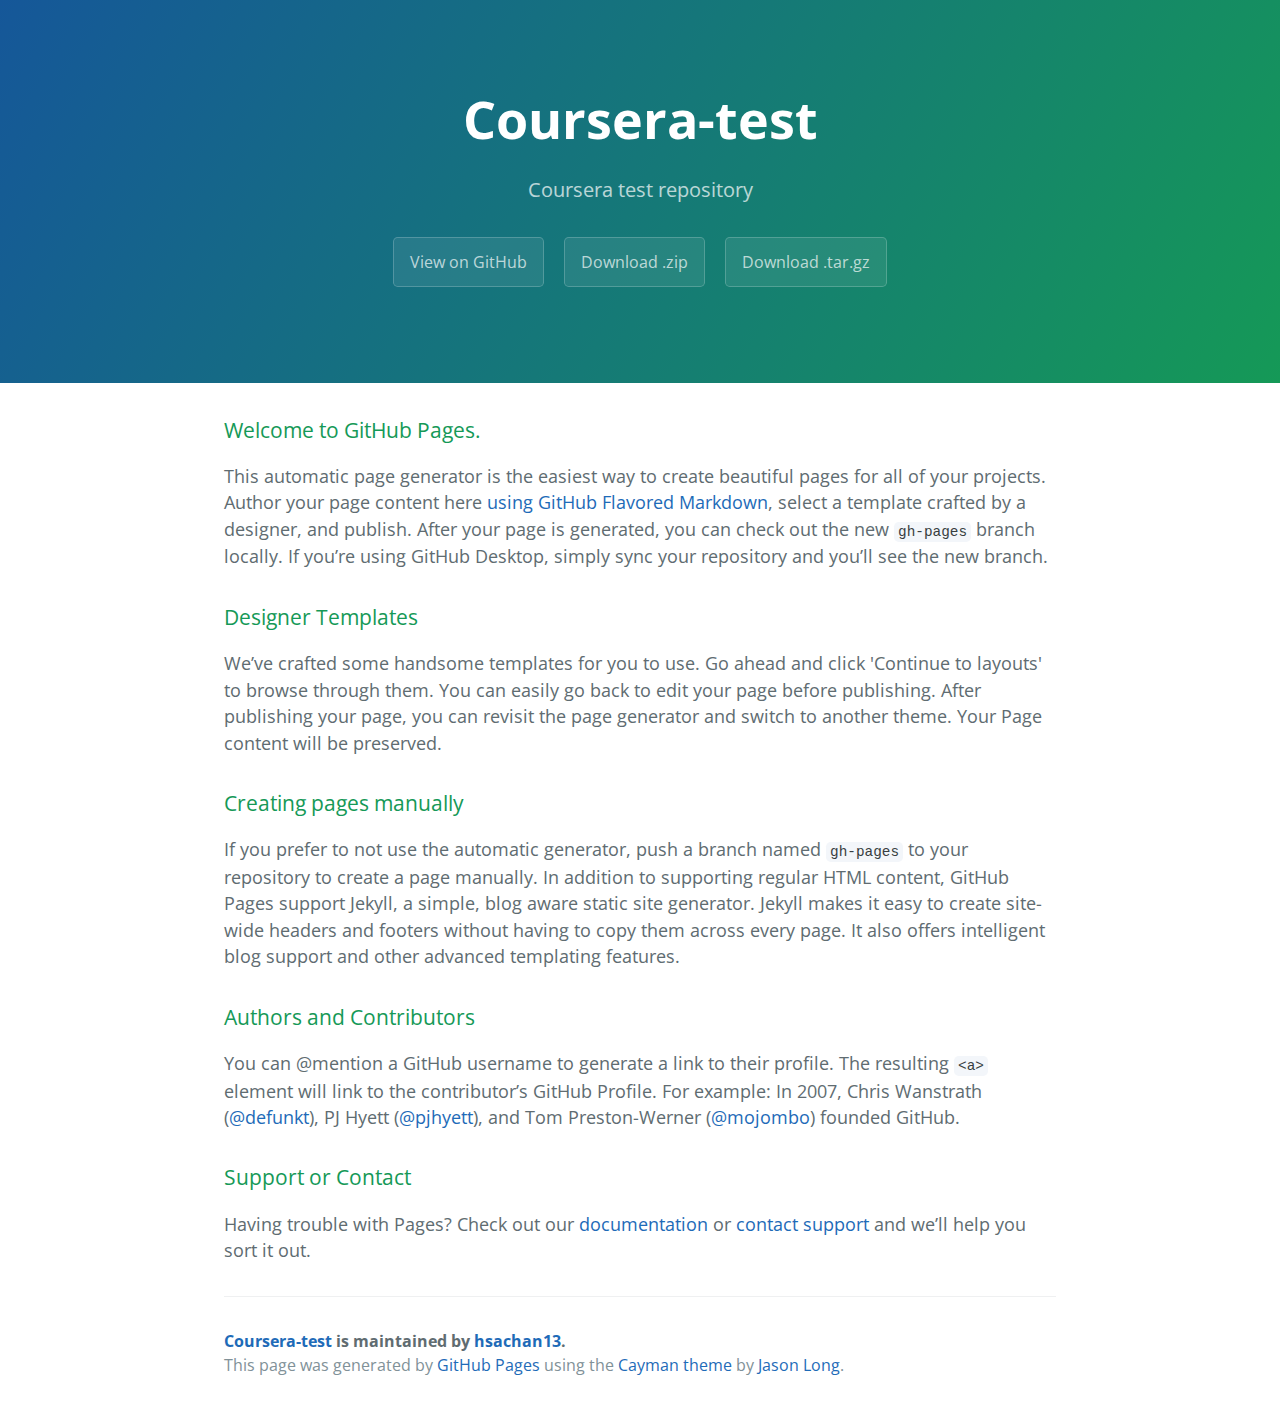
<file: index.html>
<!DOCTYPE html>
<html lang="en-us">
  <head>
    <meta charset="UTF-8">
    <title>Coursera-test by hsachan13</title>
    <meta name="viewport" content="width=device-width, initial-scale=1">
    <link rel="stylesheet" type="text/css" href="stylesheets/normalize.css" media="screen">
    <link href='https://fonts.googleapis.com/css?family=Open+Sans:400,700' rel='stylesheet' type='text/css'>
    <link rel="stylesheet" type="text/css" href="stylesheets/stylesheet.css" media="screen">
    <link rel="stylesheet" type="text/css" href="stylesheets/github-light.css" media="screen">
  </head>
  <body>
    <section class="page-header">
      <h1 class="project-name">Coursera-test</h1>
      <h2 class="project-tagline">Coursera test repository</h2>
      <a href="https://github.com/hsachan13/coursera-test" class="btn">View on GitHub</a>
      <a href="https://github.com/hsachan13/coursera-test/zipball/master" class="btn">Download .zip</a>
      <a href="https://github.com/hsachan13/coursera-test/tarball/master" class="btn">Download .tar.gz</a>
    </section>

    <section class="main-content">
      <h3>
<a id="welcome-to-github-pages" class="anchor" href="#welcome-to-github-pages" aria-hidden="true"><span aria-hidden="true" class="octicon octicon-link"></span></a>Welcome to GitHub Pages.</h3>
<p>This automatic page generator is the easiest way to create beautiful pages for all of your projects. Author your page content here <a href="https://guides.github.com/features/mastering-markdown/">using GitHub Flavored Markdown</a>, select a template crafted by a designer, and publish. After your page is generated, you can check out the new <code>gh-pages</code> branch locally. If you’re using GitHub Desktop, simply sync your repository and you’ll see the new branch.</p>
<h3>
<a id="designer-templates" class="anchor" href="#designer-templates" aria-hidden="true"><span aria-hidden="true" class="octicon octicon-link"></span></a>Designer Templates</h3>
<p>We’ve crafted some handsome templates for you to use. Go ahead and click 'Continue to layouts' to browse through them. You can easily go back to edit your page before publishing. After publishing your page, you can revisit the page generator and switch to another theme. Your Page content will be preserved.</p>
<h3>
<a id="creating-pages-manually" class="anchor" href="#creating-pages-manually" aria-hidden="true"><span aria-hidden="true" class="octicon octicon-link"></span></a>Creating pages manually</h3>
<p>If you prefer to not use the automatic generator, push a branch named <code>gh-pages</code> to your repository to create a page manually. In addition to supporting regular HTML content, GitHub Pages support Jekyll, a simple, blog aware static site generator. Jekyll makes it easy to create site-wide headers and footers without having to copy them across every page. It also offers intelligent blog support and other advanced templating features.</p>
<h3>
<a id="authors-and-contributors" class="anchor" href="#authors-and-contributors" aria-hidden="true"><span aria-hidden="true" class="octicon octicon-link"></span></a>Authors and Contributors</h3>
<p>You can @mention a GitHub username to generate a link to their profile. The resulting <code>&lt;a&gt;</code> element will link to the contributor’s GitHub Profile. For example: In 2007, Chris Wanstrath (<a class="user-mention" data-hovercard-type="user" data-hovercard-url="/users/defunkt/hovercard" data-octo-click="hovercard-link-click" data-octo-dimensions="link_type:self" href="https://github.com/defunkt">@defunkt</a>), PJ Hyett (<a class="user-mention" data-hovercard-type="user" data-hovercard-url="/users/pjhyett/hovercard" data-octo-click="hovercard-link-click" data-octo-dimensions="link_type:self" href="https://github.com/pjhyett">@pjhyett</a>), and Tom Preston-Werner (<a class="user-mention" data-hovercard-type="user" data-hovercard-url="/users/mojombo/hovercard" data-octo-click="hovercard-link-click" data-octo-dimensions="link_type:self" href="https://github.com/mojombo">@mojombo</a>) founded GitHub.</p>
<h3>
<a id="support-or-contact" class="anchor" href="#support-or-contact" aria-hidden="true"><span aria-hidden="true" class="octicon octicon-link"></span></a>Support or Contact</h3>
<p>Having trouble with Pages? Check out our <a href="https://help.github.com/pages">documentation</a> or <a href="https://github.com/contact">contact support</a> and we’ll help you sort it out.</p>

      <footer class="site-footer">
        <span class="site-footer-owner"><a href="https://github.com/hsachan13/coursera-test">Coursera-test</a> is maintained by <a href="https://github.com/hsachan13">hsachan13</a>.</span>

        <span class="site-footer-credits">This page was generated by <a href="https://pages.github.com">GitHub Pages</a> using the <a href="https://github.com/jasonlong/cayman-theme">Cayman theme</a> by <a href="https://twitter.com/jasonlong">Jason Long</a>.</span>
      </footer>

    </section>

  
  </body>
</html>
</file>
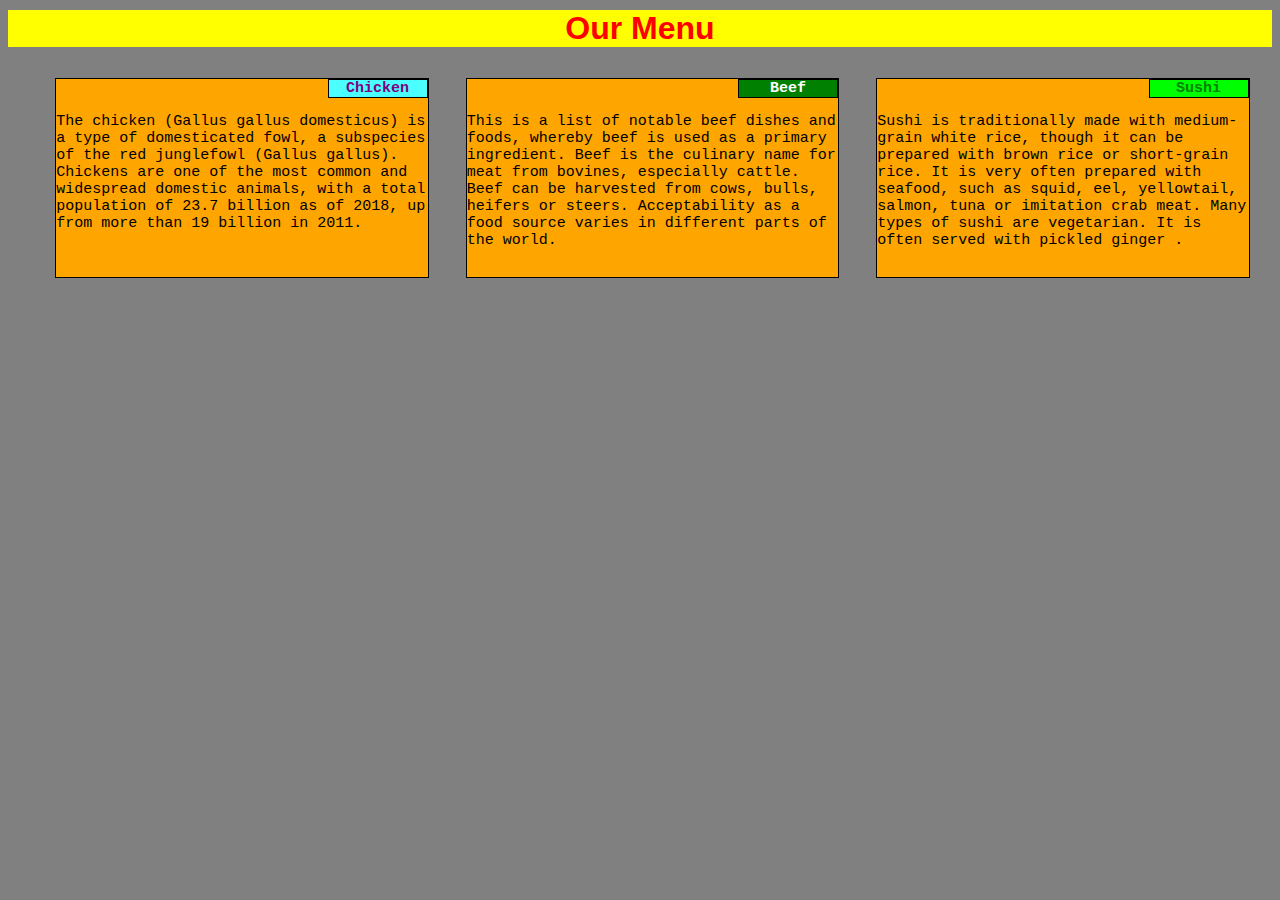
<file: module2-solution/index.html>
<!DOCTYPE html>
<html>
<head>
<title>Assignment Solution For Module 2..</title>
    <meta charset="utf-8" />
     <meta http-equiv="X-UA-Compatible" content="ie=edge">
 <meta name="viewport" content="width=device-width, initial-scale=1">
 <link rel="stylesheet"  href="css/style.css">

</head>
<body>

<h1>Our Menu</h1>
<div class="row">
  


<div class="col-lg-4 col-md-6 col-sm-12">
<p id="p1"><section id="s1">Chicken</section>
<br>
<br>The chicken (Gallus gallus domesticus) is a type of domesticated fowl, a subspecies of the red junglefowl (Gallus gallus). Chickens are one of the most common and widespread domestic animals, with a total population of 23.7 billion as of 2018, up from more than 19 billion in 2011. </p></div>

<div class="col-lg-4 col-md-6 col-sm-12">
  <p id="p2"><section id="s2">Beef</section>
    <br>
    <br>
This is a list of notable beef dishes and foods, whereby beef is used as a primary ingredient. Beef is the culinary name for meat from bovines, especially cattle. Beef can be harvested from cows, bulls, heifers or steers. Acceptability as a food source varies in different parts of the world. </p></div>

<div class="col-lg-4 col-md-6 col-sm-12 e">
  <p id="p3">
<section id="s3">Sushi</section>
<br>
<br>
Sushi is traditionally made with medium-grain white rice, though it can be prepared with brown rice or short-grain rice. It is very often prepared with seafood, such as squid, eel, yellowtail, salmon, tuna or imitation crab meat. Many types of sushi are vegetarian. It is often served with pickled ginger . </p></div>
</div>

</body>
</html>
</file>
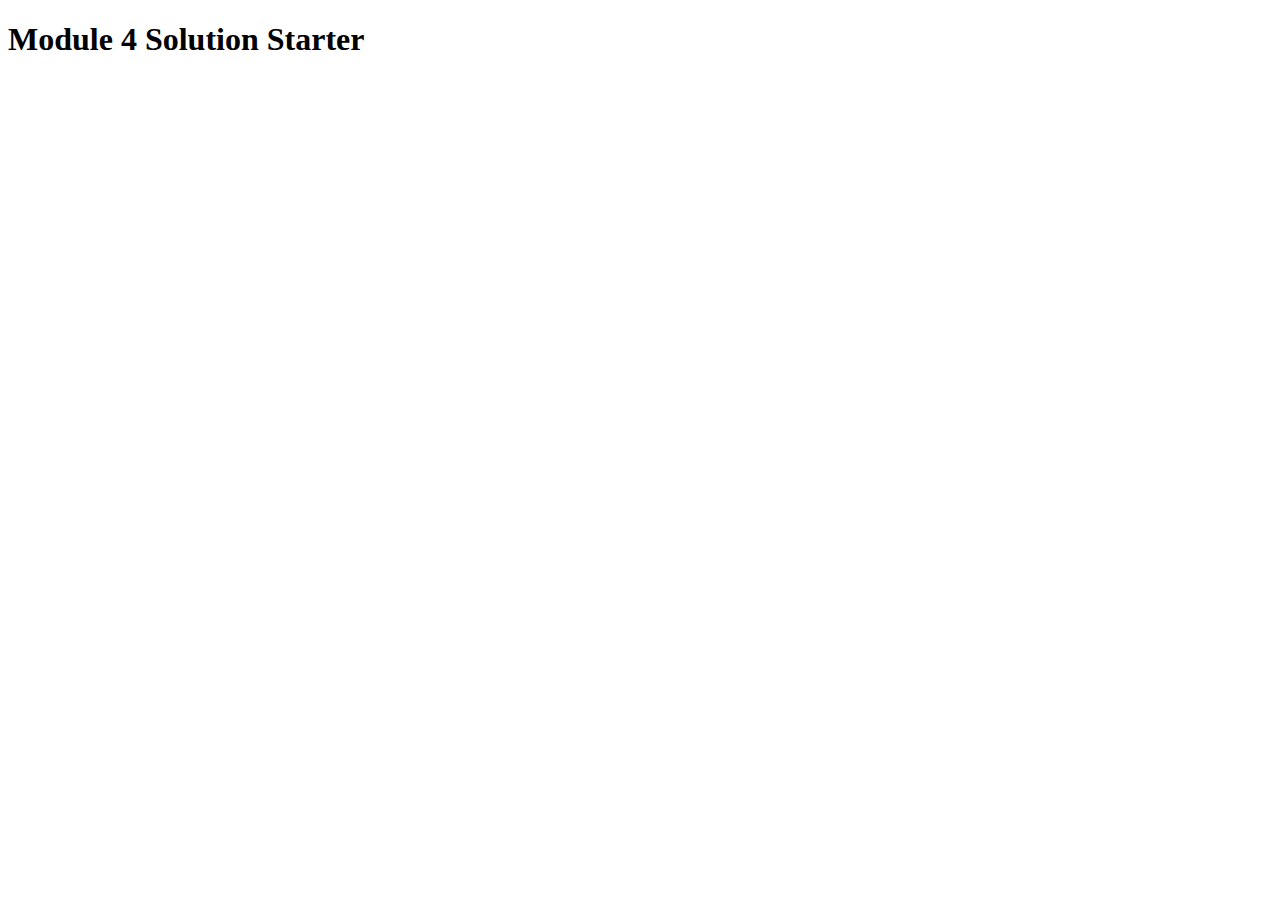
<file: module4-solution/index.html>
<!DOCTYPE html>
<html>
<head>
  <meta charset="utf-8">
  <title>Module 4 Solution Starter</title>
  <script>
    var names = []; // DO NOT REMOVE
  </script>
  <script src="js/SpeakHello.js"></script>
  <script src="js/SpeakGoodBye.js"></script>
  <script src="js/script.js"></script>
</head>
<body>
	
  <h1>Module 4 Solution Starter </h1>
</body>
</html>
</file>
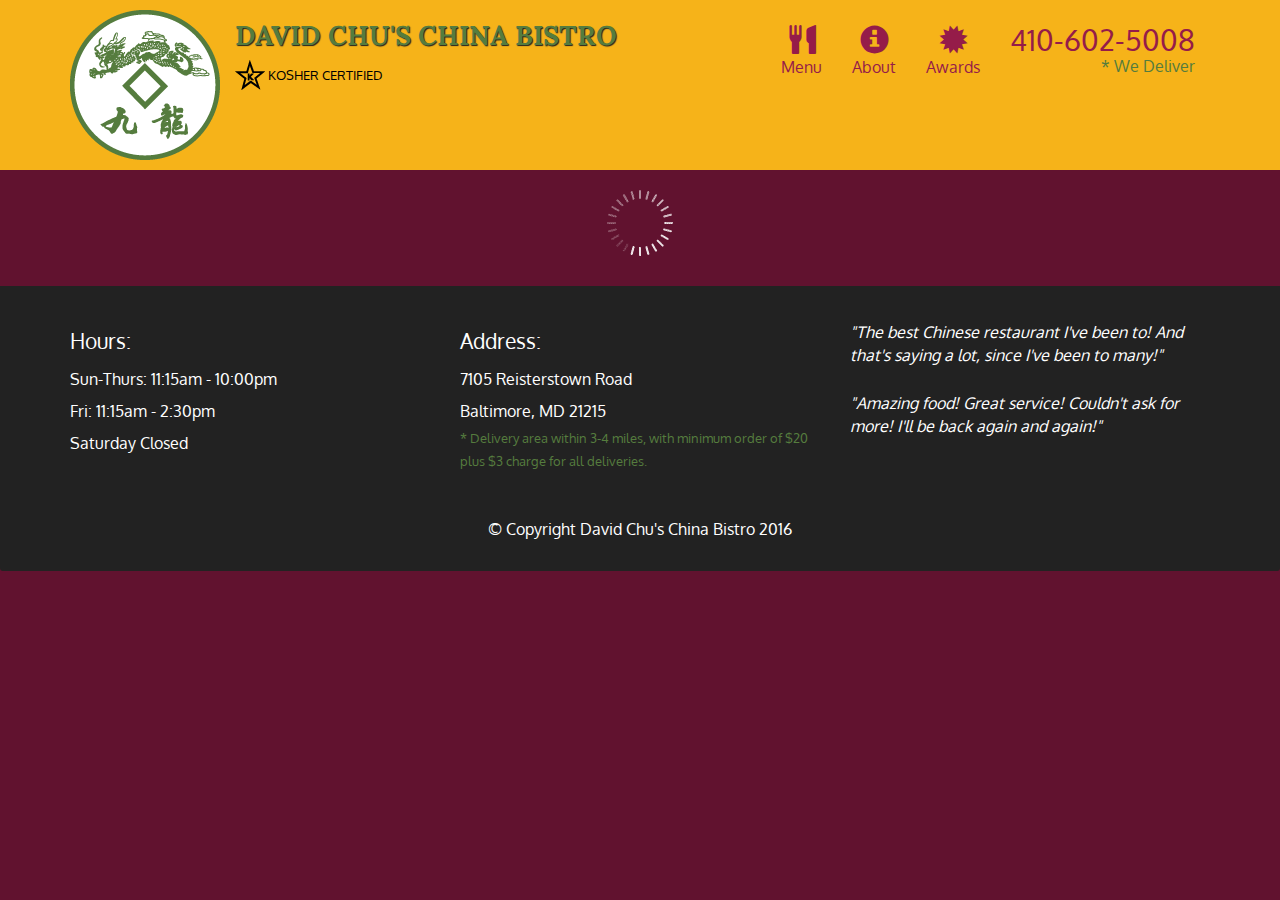
<file: module5-solution/index.html>
<!doctype html>
<html lang="en">
  <head>
    <meta charset="utf-8">
    <meta http-equiv="X-UA-Compatible" content="IE=edge">
    <meta name="viewport" content="width=device-width, initial-scale=1">
    <title>David Chu's China Bistro</title>
    <link rel="stylesheet" href="css/bootstrap.min.css">
    <link rel="stylesheet" href="css/styles.css">
    <link href='https://fonts.googleapis.com/css?family=Oxygen:400,300,700' rel='stylesheet' type='text/css'>
    <link href='https://fonts.googleapis.com/css?family=Lora' rel='stylesheet' type='text/css'>
  </head>
<body>
  <header>
    <nav id="header-nav" class="navbar navbar-default">
      <div class="container">
        <div class="navbar-header">
          <a href="index.html" class="pull-left visible-md visible-lg">
            <div id="logo-img" alt="Logo image"></div>
          </a>

          <div class="navbar-brand">
            <a href="index.html"><h1>David Chu's China Bistro</h1></a>
            <p>
              <img src="images/star-k-logo.png" alt="Kosher certification">
              <span>Kosher Certified</span>
            </p>
          </div>

          <button id="navbarToggle" type="button" class="navbar-toggle collapsed" data-toggle="collapse" data-target="#collapsable-nav" aria-expanded="false">
            <span class="sr-only">Toggle navigation</span>
            <span class="icon-bar"></span>
            <span class="icon-bar"></span>
            <span class="icon-bar"></span>
          </button>
        </div>
        
        <div id="collapsable-nav" class="collapse navbar-collapse">
           <ul id="nav-list" class="nav navbar-nav navbar-right">
            <li id="navHomeButton" class="visible-xs active">
              <a href="index.html">
                <span class="glyphicon glyphicon-home"></span> Home</a>
            </li>
            <li id="navMenuButton">
              <a href="#" onclick="$dc.loadMenuCategories();">
                <span class="glyphicon glyphicon-cutlery"></span><br class="hidden-xs"> Menu</a>
            </li>
            <li>
              <a href="#">
                <span class="glyphicon glyphicon-info-sign"></span><br class="hidden-xs"> About</a>
            </li>
            <li>
              <a href="#">
                <span class="glyphicon glyphicon-certificate"></span><br class="hidden-xs"> Awards</a>
            </li>
            <li id="phone" class="hidden-xs">
              <a href="tel:410-602-5008">
                <span>410-602-5008</span></a><div>* We Deliver</div>
            </li>
          </ul><!-- #nav-list -->
        </div><!-- .collapse .navbar-collapse -->
      </div><!-- .container -->
    </nav><!-- #header-nav -->
  </header>

  <div id="call-btn" class="visible-xs">
    <a class="btn" href="tel:410-602-5008">
    <span class="glyphicon glyphicon-earphone"></span>
    410-602-5008
    </a>
  </div>
  <div id="xs-deliver" class="text-center visible-xs">* We Deliver</div>

  <div id="main-content" class="container"></div>

  <footer class="panel-footer">
    <div class="container">
      <div class="row">
        <section id="hours" class="col-sm-4">
          <span>Hours:</span><br>
          Sun-Thurs: 11:15am - 10:00pm<br>
          Fri: 11:15am - 2:30pm<br>
          Saturday Closed
          <hr class="visible-xs">
        </section>
        <section id="address" class="col-sm-4">
          <span>Address:</span><br>
          7105 Reisterstown Road<br>
          Baltimore, MD 21215
          <p>* Delivery area within 3-4 miles, with minimum order of $20 plus $3 charge for all deliveries.</p>
          <hr class="visible-xs">
        </section>
        <section id="testimonials" class="col-sm-4">
          <p>"The best Chinese restaurant I've been to! And that's saying a lot, since I've been to many!"</p>
          <p>"Amazing food! Great service! Couldn't ask for more! I'll be back again and again!"</p>
        </section>
      </div>
      <div class="text-center">&copy; Copyright David Chu's China Bistro 2016</div>
    </div>
  </footer>

  <!-- jQuery (Bootstrap JS plugins depend on it) -->
  <script src="js/jquery-2.1.4.min.js"></script>
  <script src="js/bootstrap.min.js"></script>
  <script src="js/ajax-utils.js"></script>
  <script src="js/script.js"></script>
</body>
</html>
</file>
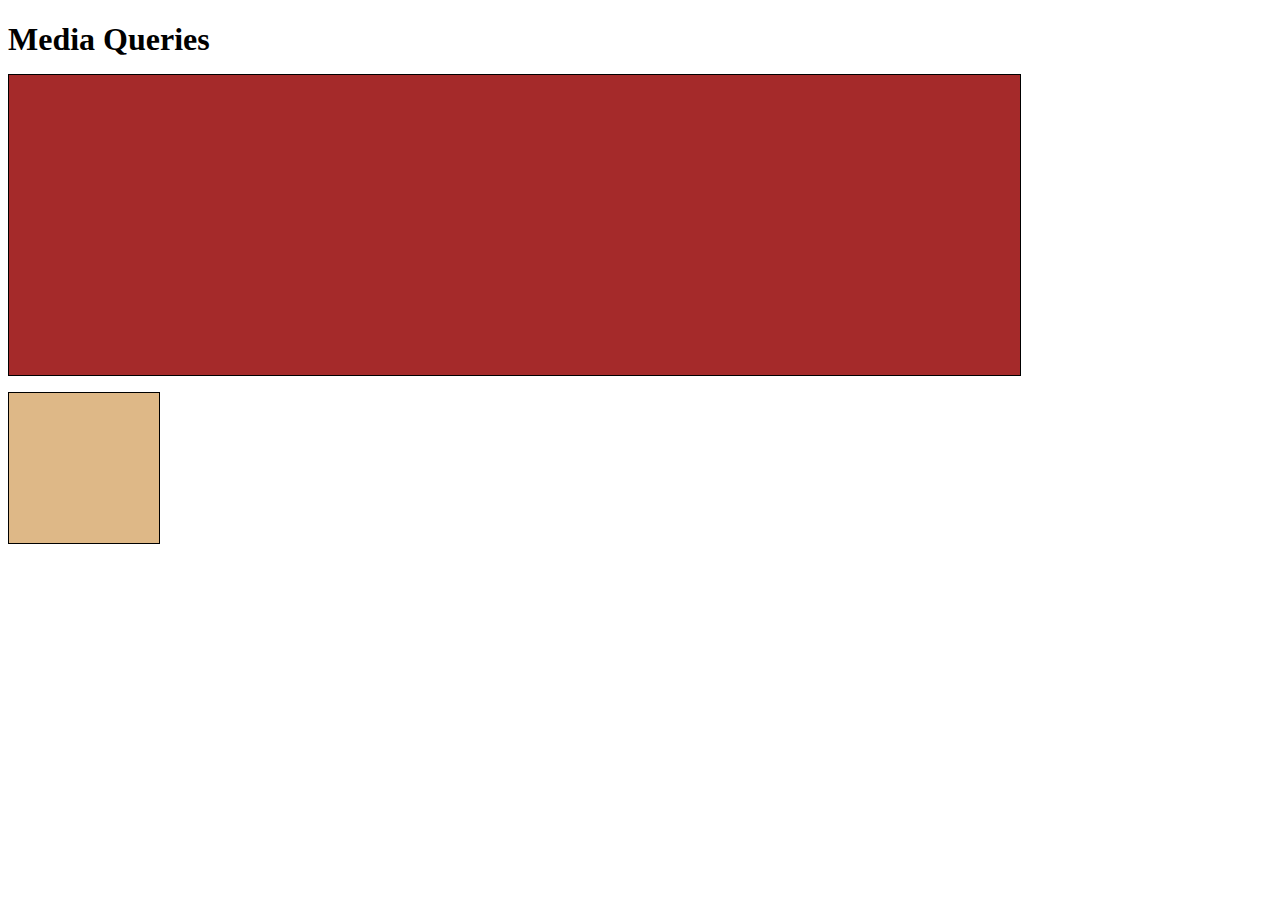
<file: examples/Media queries.html>
<!DOCTYPE html>
<html>
<head>
<meta charset="utf-8">
<title>Media Queries</title>
<style>

/********** Base styles **********/
h1 {
  margin-bottom: 15px;
}

p {
  border: 1px solid black;
  margin-bottom: 15px;
}
#p1 {
  background-color: #A52A2A;
  width: 300px;
  height: 300px;
}
#p2 {
  background-color: #DEB887;
  width: 50px;
  height: 50px;
}

/********** Large devices only **********/
@media (min-width: 1200px){
	#p1{
		width: 80%;
}
#p2{
	width: 150px;
	height: 150px;

}
}



/********** Medium devices only **********/
@media (min-width: 992px) and (max-width: 1199px){
	#p1{
		width: 50%;
	}
	#p2{
		width: 100px;
		height: 100px;
	}
}

</style>
</head>
<body>
<h1>Media Queries</h1>


<p id="p1"></p>
<p id="p2"></p>

</body>
</html>
</file>
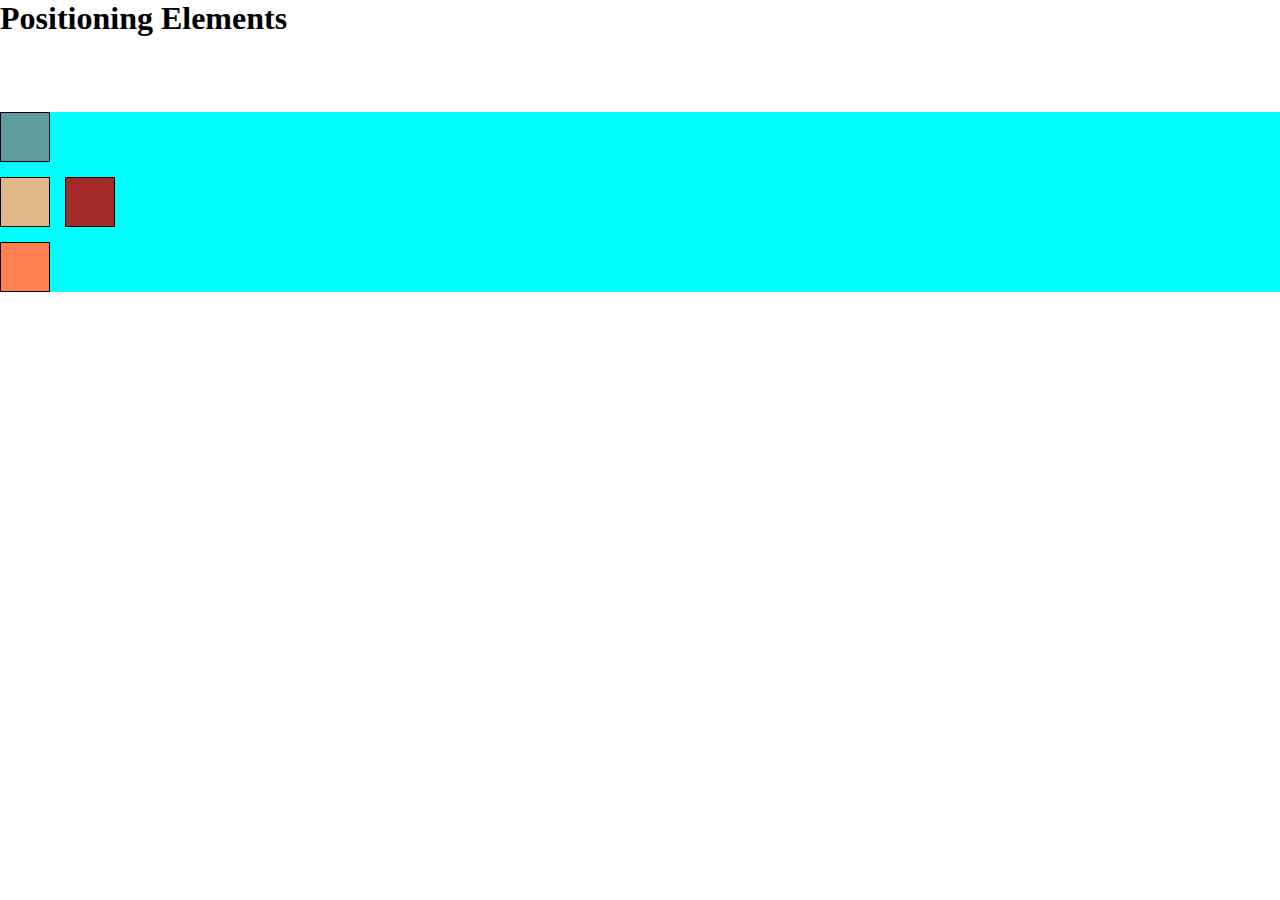
<file: examples/Relative and positioning.html>
<!DOCTYPE html>
<html>
<head>
<meta charset="utf-8">
<title>Positioning Elements</title>
<style>
* {
  box-sizing: border-box;
  margin: 0;
  padding: 0;
}
h1 {
  margin-bottom: 15px;
}

div#container {
  background-color: #00FFFF;
  position: relative;
  top: 60px;
}
p {
  width: 50px;
  height: 50px;
  border: 1px solid black;
  margin-bottom: 15px;
}
#p1 {
  background-color: #A52A2A;
  position: relative;
  top: 65px;
  left: 65px;
}
#p2 {
  background-color: #DEB887;
}
#p3 {
  background-color: #5F9EA0;
  position: absolute;
  top: 0px;
  left: 0px;
}
#p4 {
  background-color: #FF7F50;
}

</style>
</head>
<body>
<h1>Positioning Elements</h1>

<div id="container">
  <p id="p1"></p>
  <p id="p2"></p>
  <p id="p3"></p>
  <p id="p4"></p>
</div>

</body>
</html>
</file>
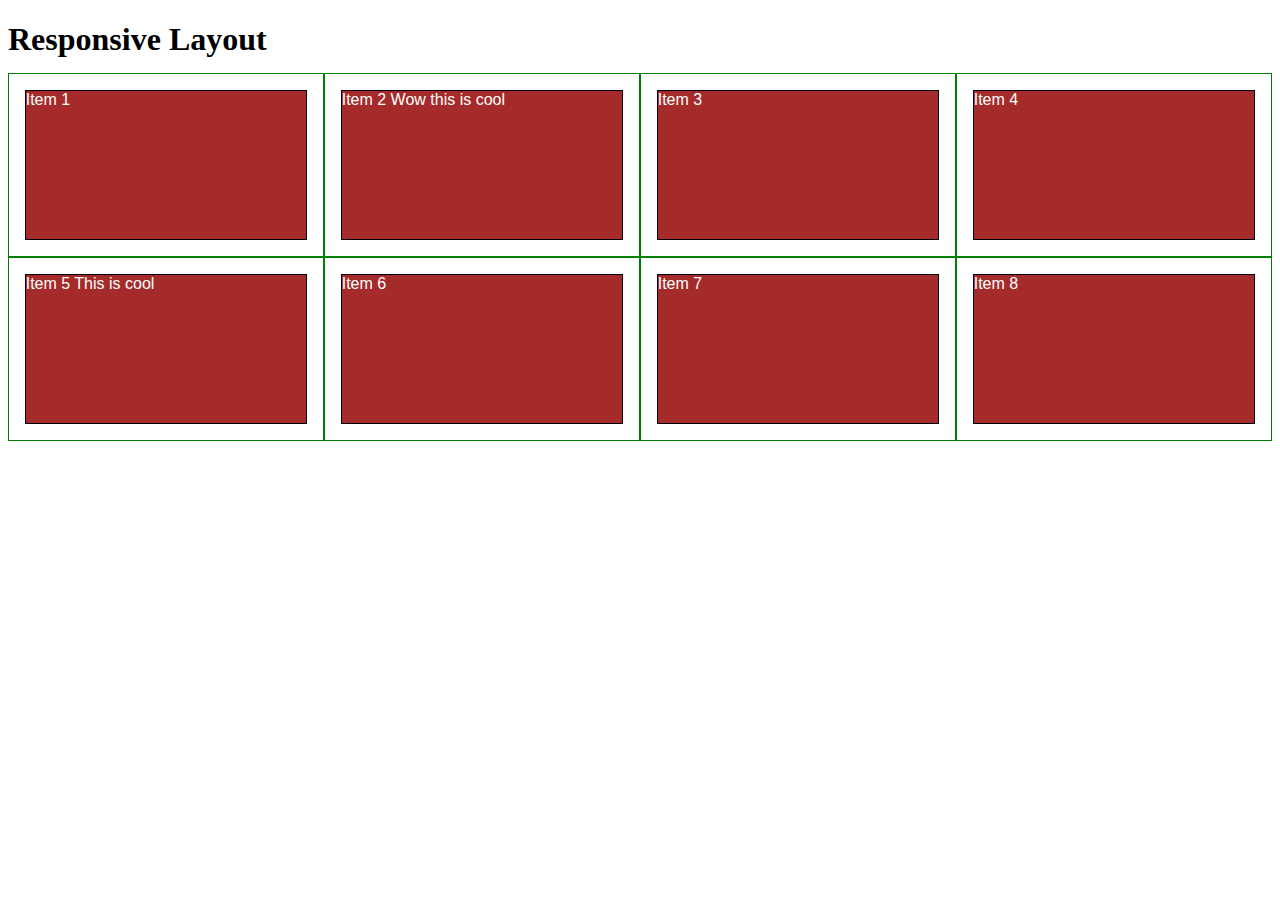
<file: examples/responsive.html>
<!DOCTYPE html>
<html>
<head>
<meta charset="utf-8">
<meta name="viewport" content="width=device-width,initial-scale=1">
<title>Responsive Layout</title>
<style>

/********** Base styles **********/
* {
  box-sizing: border-box;
}
h1 { 
  margin-bottom: 15px;
}

p {
  border: 1px solid black;
  background-color: #A52A2A;
  width: 90%;
  height: 150px;
  margin-right: auto;
  margin-left: auto;
  font-family: Helvetica;
  color: white;
}

/* Simple Responsive Framework. */
.row {
  width: 100%;
}

/********** Large devices only **********/
@media (min-width: 1200px) {
  .col-lg-1, .col-lg-2, .col-lg-3, .col-lg-4, .col-lg-5, .col-lg-6, .col-lg-7, .col-lg-8, .col-lg-9, .col-lg-10, .col-lg-11, .col-lg-12 {
    float: left;
    border: 1px solid green;
  }
  .col-lg-1 {
    width: 8.33%;
  }
  .col-lg-2 {
    width: 16.66%;
  }
  .col-lg-3 {
    width: 25%;
  }
  .col-lg-4 {
    width: 33.33%;
  }
  .col-lg-5 {
    width: 41.66%;
  }
  .col-lg-6 {
    width: 50%;
  }
  .col-lg-7 {
    width: 58.33%;
  }
  .col-lg-8 {
    width: 66.66%;
  }
  .col-lg-9 {
    width: 74.99%;
  }
  .col-lg-10 {
    width: 83.33%;
  }
  .col-lg-11 {
    width: 91.66%;
  }
  .col-lg-12 {
    width: 100%;
  }
}

/********** Medium devices only **********/
@media (min-width: 950px) and (max-width: 1199px) {
  .col-md-1, .col-md-2, .col-md-3, .col-md-4, .col-md-5, .col-md-6, .col-md-7, .col-md-8, .col-md-9, .col-md-10, .col-md-11, .col-md-12 {
    float: left;
    border: 1px solid green;
  }
  .col-md-1 {
    width: 8.33%;
  }
  .col-md-2 {
    width: 16.66%;
  }
  .col-md-3 {
    width: 25%;
  }
  .col-md-4 {
    width: 33.33%;
  }
  .col-md-5 {
    width: 41.66%;
  }
  .col-md-6 {
    width: 50%;
  }
  .col-md-7 {
    width: 58.33%;
  }
  .col-md-8 {
    width: 66.66%;
  }
  .col-md-9 {
    width: 74.99%;
  }
  .col-md-10 {
    width: 83.33%;
  }
  .col-md-11 {
    width: 91.66%;
  }
  .col-md-12 {
    width: 100%;
  }
}

</style>
</head>
<body>
<h1>Responsive Layout</h1>

<div class="row">
  <div class="col-lg-3 col-md-6"><p>Item 1</p></div>
  <div class="col-lg-3 col-md-6"><p>Item 2 Wow this is cool</p></div>
  <div class="col-lg-3 col-md-6"><p>Item 3</p></div>
  <div class="col-lg-3 col-md-6"><p>Item 4</p></div>
  <div class="col-lg-3 col-md-6"><p>Item 5 This is cool</p></div>
  <div class="col-lg-3 col-md-6"><p>Item 6</p></div>
  <div class="col-lg-3 col-md-6"><p>Item 7</p></div>
  <div class="col-lg-3 col-md-6"><p>Item 8</p></div>
</div>

</body>
</html>
</file>
<file: stylesheets/stylesheet.css>
* {
  box-sizing: border-box; }

body {
  padding: 0;
  margin: 0;
  font-family: "Open Sans", "Helvetica Neue", Helvetica, Arial, sans-serif;
  font-size: 16px;
  line-height: 1.5;
  color: #606c71; }

a {
  color: #1e6bb8;
  text-decoration: none; }
  a:hover {
    text-decoration: underline; }

.btn {
  display: inline-block;
  margin-bottom: 1rem;
  color: rgba(255, 255, 255, 0.7);
  background-color: rgba(255, 255, 255, 0.08);
  border-color: rgba(255, 255, 255, 0.2);
  border-style: solid;
  border-width: 1px;
  border-radius: 0.3rem;
  transition: color 0.2s, background-color 0.2s, border-color 0.2s; }
  .btn + .btn {
    margin-left: 1rem; }

.btn:hover {
  color: rgba(255, 255, 255, 0.8);
  text-decoration: none;
  background-color: rgba(255, 255, 255, 0.2);
  border-color: rgba(255, 255, 255, 0.3); }

@media screen and (min-width: 64em) {
  .btn {
    padding: 0.75rem 1rem; } }

@media screen and (min-width: 42em) and (max-width: 64em) {
  .btn {
    padding: 0.6rem 0.9rem;
    font-size: 0.9rem; } }

@media screen and (max-width: 42em) {
  .btn {
    display: block;
    width: 100%;
    padding: 0.75rem;
    font-size: 0.9rem; }
    .btn + .btn {
      margin-top: 1rem;
      margin-left: 0; } }

.page-header {
  color: #fff;
  text-align: center;
  background-color: #159957;
  background-image: linear-gradient(120deg, #155799, #159957); }

@media screen and (min-width: 64em) {
  .page-header {
    padding: 5rem 6rem; } }

@media screen and (min-width: 42em) and (max-width: 64em) {
  .page-header {
    padding: 3rem 4rem; } }

@media screen and (max-width: 42em) {
  .page-header {
    padding: 2rem 1rem; } }

.project-name {
  margin-top: 0;
  margin-bottom: 0.1rem; }

@media screen and (min-width: 64em) {
  .project-name {
    font-size: 3.25rem; } }

@media screen and (min-width: 42em) and (max-width: 64em) {
  .project-name {
    font-size: 2.25rem; } }

@media screen and (max-width: 42em) {
  .project-name {
    font-size: 1.75rem; } }

.project-tagline {
  margin-bottom: 2rem;
  font-weight: normal;
  opacity: 0.7; }

@media screen and (min-width: 64em) {
  .project-tagline {
    font-size: 1.25rem; } }

@media screen and (min-width: 42em) and (max-width: 64em) {
  .project-tagline {
    font-size: 1.15rem; } }

@media screen and (max-width: 42em) {
  .project-tagline {
    font-size: 1rem; } }

.main-content :first-child {
  margin-top: 0; }
.main-content img {
  max-width: 100%; }
.main-content h1, .main-content h2, .main-content h3, .main-content h4, .main-content h5, .main-content h6 {
  margin-top: 2rem;
  margin-bottom: 1rem;
  font-weight: normal;
  color: #159957; }
.main-content p {
  margin-bottom: 1em; }
.main-content code {
  padding: 2px 4px;
  font-family: Consolas, "Liberation Mono", Menlo, Courier, monospace;
  font-size: 0.9rem;
  color: #383e41;
  background-color: #f3f6fa;
  border-radius: 0.3rem; }
.main-content pre {
  padding: 0.8rem;
  margin-top: 0;
  margin-bottom: 1rem;
  font: 1rem Consolas, "Liberation Mono", Menlo, Courier, monospace;
  color: #567482;
  word-wrap: normal;
  background-color: #f3f6fa;
  border: solid 1px #dce6f0;
  border-radius: 0.3rem; }
  .main-content pre > code {
    padding: 0;
    margin: 0;
    font-size: 0.9rem;
    color: #567482;
    word-break: normal;
    white-space: pre;
    background: transparent;
    border: 0; }
.main-content .highlight {
  margin-bottom: 1rem; }
  .main-content .highlight pre {
    margin-bottom: 0;
    word-break: normal; }
.main-content .highlight pre, .main-content pre {
  padding: 0.8rem;
  overflow: auto;
  font-size: 0.9rem;
  line-height: 1.45;
  border-radius: 0.3rem; }
.main-content pre code, .main-content pre tt {
  display: inline;
  max-width: initial;
  padding: 0;
  margin: 0;
  overflow: initial;
  line-height: inherit;
  word-wrap: normal;
  background-color: transparent;
  border: 0; }
  .main-content pre code:before, .main-content pre code:after, .main-content pre tt:before, .main-content pre tt:after {
    content: normal; }
.main-content ul, .main-content ol {
  margin-top: 0; }
.main-content blockquote {
  padding: 0 1rem;
  margin-left: 0;
  color: #819198;
  border-left: 0.3rem solid #dce6f0; }
  .main-content blockquote > :first-child {
    margin-top: 0; }
  .main-content blockquote > :last-child {
    margin-bottom: 0; }
.main-content table {
  display: block;
  width: 100%;
  overflow: auto;
  word-break: normal;
  word-break: keep-all; }
  .main-content table th {
    font-weight: bold; }
  .main-content table th, .main-content table td {
    padding: 0.5rem 1rem;
    border: 1px solid #e9ebec; }
.main-content dl {
  padding: 0; }
  .main-content dl dt {
    padding: 0;
    margin-top: 1rem;
    font-size: 1rem;
    font-weight: bold; }
  .main-content dl dd {
    padding: 0;
    margin-bottom: 1rem; }
.main-content hr {
  height: 2px;
  padding: 0;
  margin: 1rem 0;
  background-color: #eff0f1;
  border: 0; }

@media screen and (min-width: 64em) {
  .main-content {
    max-width: 64rem;
    padding: 2rem 6rem;
    margin: 0 auto;
    font-size: 1.1rem; } }

@media screen and (min-width: 42em) and (max-width: 64em) {
  .main-content {
    padding: 2rem 4rem;
    font-size: 1.1rem; } }

@media screen and (max-width: 42em) {
  .main-content {
    padding: 2rem 1rem;
    font-size: 1rem; } }

.site-footer {
  padding-top: 2rem;
  margin-top: 2rem;
  border-top: solid 1px #eff0f1; }

.site-footer-owner {
  display: block;
  font-weight: bold; }

.site-footer-credits {
  color: #819198; }

@media screen and (min-width: 64em) {
  .site-footer {
    font-size: 1rem; } }

@media screen and (min-width: 42em) and (max-width: 64em) {
  .site-footer {
    font-size: 1rem; } }

@media screen and (max-width: 42em) {
  .site-footer {
    font-size: 0.9rem; } }
</file>
<file: stylesheets/github-light.css>
/*!
 * GitHub Light v0.4.1
 * Copyright (c) 2012 - 2017 GitHub, Inc.
 * Licensed under MIT (https://github.com/primer/github-syntax-theme-generator/blob/master/LICENSE)
 */

.pl-c /* comment, punctuation.definition.comment, string.comment */ {
  color: #6a737d;
}

.pl-c1 /* constant, entity.name.constant, variable.other.constant, variable.language, support, meta.property-name, support.constant, support.variable, meta.module-reference, markup.raw, meta.diff.header, meta.output */,
.pl-s .pl-v /* string variable */ {
  color: #005cc5;
}

.pl-e /* entity */,
.pl-en /* entity.name */ {
  color: #6f42c1;
}

.pl-smi /* variable.parameter.function, storage.modifier.package, storage.modifier.import, storage.type.java, variable.other */,
.pl-s .pl-s1 /* string source */ {
  color: #24292e;
}

.pl-ent /* entity.name.tag, markup.quote */ {
  color: #22863a;
}

.pl-k /* keyword, storage, storage.type */ {
  color: #d73a49;
}

.pl-s /* string */,
.pl-pds /* punctuation.definition.string, source.regexp, string.regexp.character-class */,
.pl-s .pl-pse .pl-s1 /* string punctuation.section.embedded source */,
.pl-sr /* string.regexp */,
.pl-sr .pl-cce /* string.regexp constant.character.escape */,
.pl-sr .pl-sre /* string.regexp source.ruby.embedded */,
.pl-sr .pl-sra /* string.regexp string.regexp.arbitrary-repitition */ {
  color: #032f62;
}

.pl-v /* variable */,
.pl-smw /* sublimelinter.mark.warning */ {
  color: #e36209;
}

.pl-bu /* invalid.broken, invalid.deprecated, invalid.unimplemented, message.error, brackethighlighter.unmatched, sublimelinter.mark.error */ {
  color: #b31d28;
}

.pl-ii /* invalid.illegal */ {
  color: #fafbfc;
  background-color: #b31d28;
}

.pl-c2 /* carriage-return */ {
  color: #fafbfc;
  background-color: #d73a49;
}

.pl-c2::before /* carriage-return */ {
  content: "^M";
}

.pl-sr .pl-cce /* string.regexp constant.character.escape */ {
  font-weight: bold;
  color: #22863a;
}

.pl-ml /* markup.list */ {
  color: #735c0f;
}

.pl-mh /* markup.heading */,
.pl-mh .pl-en /* markup.heading entity.name */,
.pl-ms /* meta.separator */ {
  font-weight: bold;
  color: #005cc5;
}

.pl-mi /* markup.italic */ {
  font-style: italic;
  color: #24292e;
}

.pl-mb /* markup.bold */ {
  font-weight: bold;
  color: #24292e;
}

.pl-md /* markup.deleted, meta.diff.header.from-file, punctuation.definition.deleted */ {
  color: #b31d28;
  background-color: #ffeef0;
}

.pl-mi1 /* markup.inserted, meta.diff.header.to-file, punctuation.definition.inserted */ {
  color: #22863a;
  background-color: #f0fff4;
}

.pl-mc /* markup.changed, punctuation.definition.changed */ {
  color: #e36209;
  background-color: #ffebda;
}

.pl-mi2 /* markup.ignored, markup.untracked */ {
  color: #f6f8fa;
  background-color: #005cc5;
}

.pl-mdr /* meta.diff.range */ {
  font-weight: bold;
  color: #6f42c1;
}

.pl-ba /* brackethighlighter.tag, brackethighlighter.curly, brackethighlighter.round, brackethighlighter.square, brackethighlighter.angle, brackethighlighter.quote */ {
  color: #586069;
}

.pl-sg /* sublimelinter.gutter-mark */ {
  color: #959da5;
}

.pl-corl /* constant.other.reference.link, string.other.link */ {
  text-decoration: underline;
  color: #032f62;
}
</file>
<file: module2-solution/css/style.css>
*{
    box-sizing: border-box;

  }
h1{
  text-align:center;
  font-family: Gill Sans Extrabold, sans-serif;
  color: red;
  
  background-color:yellow;
margin-top: 10px;
margin-right: 0px;
margin-left: 0px;
} 
body{
  background-color: grey;
}
p {
  font-family: "Lucida Console", Courier, monospace;
  position: absolute;
}
.row{
  width: 100%;
height: 400px;
position: relative;
 margin-right: 10px;
 margin-bottom: 10px;
 padding: 10px;
 font-family: "Lucida Console", Courier, monospace;
 font-size: 15px;

}
section{
  position: relative;
  float: right;
  border: 1px solid blue;
  text-align: center;
  width: 100px;
  clear: both;
}
#s1{
  background-color: #4CFFFF;
  color: purple;
  font-weight: bold;
  border: 1px solid black;
}
#s2{
  background-color: green;
  color: white;
  font-weight: bold;
    border: 1px solid black;
}
#s3{
  background-color: lime;
  color: green;
  font-weight:bold; 
  border: 1px solid black;
  position: relative;
}

/********** Desktop version **********/
@media (min-width: 992px) {
    .col-lg-1, .col-lg-2, .col-lg-3, .col-lg-4, .col-lg-5, .col-lg-6, .col-lg-7, .col-lg-8, .col-lg-9, .col-lg-10, .col-lg-11, .col-lg-12 {
      float: left;
      }
    .col-lg-1 {
      width: 8.33%;
    }
    .col-lg-2 {
      width: 16.66%;
    }
    .col-lg-3 {
      width: 25%;
    }
    .col-lg-4 {
      width: 30%;
      background-color: orange;
    border: 1px solid black;
    height: 200px;
    overflow: auto;
    margin-left: 3%;
    position: relative;
    }
    .col-lg-5 {
      width: 41.66%;
    }
    .col-lg-6 {
      width: 50%;
    }
    .col-lg-7 {
      width: 58.33%;
    }
    .col-lg-8 {
      width: 66.66%;
    }
    .col-lg-9 {
      width: 75%;
    }
    .col-lg-10 {
      width: 83.33%;
    }
    .col-lg-11 {
      width: 91.66%;
    }
    .col-lg-12 {
      width: 100%;
    }
  }
  
  /********** Tablet version **********/
  @media (min-width: 768px) and (max-width: 991px) {
    .col-md-1, .col-md-2, .col-md-3, .col-md-4, .col-md-5, .col-md-6, .col-md-7, .col-md-8, .col-md-9, .col-md-10, .col-md-11, .col-md-12 {
      float: left;
     
    }
    .col-md-1 {
      width: 8.33%;
    }
    .col-md-2 {
      width: 16.66%;
    }
    .col-md-3 {
      width: 25%;
    }
    .col-md-4 {
      width: 33.33%;
    }
    .col-md-5 {
      width: 41.66%;
    }
    .col-md-6 {
     width: 45.5%;
      background-color: orange;
     border: 1px solid black;
     height: 200px;
     display: block;
     margin-left: 4.5%;
     margin-bottom: 5px;
    position: relative;
     
}
    .col-md-7 {
      width: 58.33%;
    }
    .col-md-8 {
      width: 66.66%;
    }
    .col-md-9 {
      width: 75%;
    }
    .col-md-10 {
      width: 83.33%;
    }
    .col-md-11 {
      width: 91.66%;
    }
    .col-md-12 {
      width: 100%;
    }
    .col-md-6 + .col-md-6 + .col-md-6 {
    width: 95.5%;
  }
  


  }

  /********** Mobile version **********/
  @media (max-width: 767px) {
    .col-sm-1, .col-sm-2, .col-sm-3, .col-sm-4, .col-sm-5, .col-sm-6, .col-sm-7, .col-sm-8, .col-sm-9, .col-sm-10, .col-sm-11, .col-sm-12 {
      float: left;
    }
    .col-sm-1 {
      width: 8.33%;
    }
    .col-sm-2 {
      width: 16.66%;
    }
    .col-sm-3 {
      width: 25%;
    }
    .col-sm-4 {
      width: 33.33%;
    }
    .col-sm-5 {
      width: 41.66%;
    }
    .col-sm-6 {
      width: 50%;
    }
    .col-sm-7 {
      width: 58.33%;
    }
    .col-sm-8 {
      width: 66.66%;
    }
    .col-sm-9 {
      width: 75%;
    }
    .col-sm-10 {
      width: 83.33%;
    }
    .col-sm-11 {
      width: 91.66%;
    }
    .col-sm-12 {
      width: 100%;
      background-color: orange;
    border: 1px solid black;
    margin-bottom: 10px;
    }
  }
</file>
<file: module5-solution/css/styles.css>
body {
  font-size: 16px;
  color: #fff;
  background-color: #61122f;
  font-family: 'Oxygen', sans-serif;
}

/** HEADER **/
#header-nav {
  background-color: #f6b319;
  border-radius: 0;
  border: 0;
}

#logo-img {
  background: url('../images/restaurant-logo_large.png') no-repeat;
  width: 150px;
  height: 150px;
  margin: 10px 15px 10px 0;
}

.navbar-brand {
  padding-top: 25px;
}
.navbar-brand h1 { /* Restaurant name */
  font-family: 'Lora', serif;
  color: #557c3e;
  font-size: 1.5em;
  text-transform: uppercase;
  font-weight: bold;
  text-shadow: 1px 1px 1px #222;
  margin-top: 0;
  margin-bottom: 0;
  line-height: .75;
}
.navbar-brand a:hover, .navbar-brand a:focus {
  text-decoration: none;
}
.navbar-brand p { /* Kosher cert */
  color: #000;
  text-transform: uppercase;
  font-size: .7em;
  margin-top: 15px;
}
.navbar-brand p span { /* Star-K */
  vertical-align: middle;
}

#nav-list {
  margin-top: 10px;
}
#nav-list a {
  color: #951C49;
  text-align: center;
}
#nav-list a:hover {
  background: #E7E7E7;
}
#nav-list a span {
  font-size: 1.8em;
}

#phone {
  margin-top: 5px;
}
#phone a { /* Phone number */
  text-align: right;
  padding-bottom: 0;
}
#phone div { /* We Deliver */
  color: #557c3e;
  text-align: right;
  padding-right: 15px;
}

.navbar-header button.navbar-toggle, .navbar-header .icon-bar {
  border: 1px solid #61122f;
}
.navbar-header button.navbar-toggle {
  clear: both;
  margin-top: -30px;
}
/* END HEADER */

/* FOOTER */
.panel-footer {
  margin-top: 30px;
  padding-top: 35px;
  padding-bottom: 30px;
  background-color: #222;
  border-top: 0;
}
.panel-footer div.row {
  margin-bottom: 35px;
}
#hours, #address {
  line-height: 2;
}
#hours > span, #address > span {
  font-size: 1.3em;
}
#address p {
  color: #557c3e;
  font-size: .8em;
  line-height: 1.8;
}
#testimonials {
  font-style: italic;
}
#testimonials p:nth-child(2) {
  margin-top: 25px;
}
/* END FOOTER */



/* HOME PAGE */
.container .jumbotron {
  box-shadow: 0 0 50px #3F0C1F;
  border: 2px solid #3F0C1F;
}

#menu-tile, #specials-tile, #map-tile {
  height: 250px;
  width: 100%;
  margin-bottom: 15px;
  position: relative;
  border: 2px solid #3F0C1F;
  overflow: hidden;
}
#menu-tile:hover, #specials-tile:hover, #map-tile:hover {
  box-shadow: 0 1px 5px 1px #cccccc;
}
#menu-tile {
  background: url('../images/menu-tile.jpg') no-repeat;
  background-position: center;
}
#specials-tile {
  background: url('../images/specials-tile.jpg') no-repeat;
  background-position: center;
}
#menu-tile span, #specials-tile span, #map-tile span {
  position: absolute;
  bottom: 0;
  right: 0;
  width: 100%;
  text-align: center;
  font-size: 1.6em;
  text-transform: uppercase;
  background-color: #000;
  color: #fff;
  opacity: .8;
}
/* END HOME PAGE */

/* MENU CATEGORIES PAGE */
.category-tile { 
  position: relative;
  border: 2px solid #3F0C1F;
  overflow: hidden;
  width: 200px;
  height: 200px;
  margin: 0 auto 15px;
}
.category-tile span {
  position: absolute;
  bottom: 0;
  right: 0;
  width: 100%;
  text-align: center;
  font-size: 1.2em;
  text-transform: uppercase;
  background-color: #000;
  color: #fff;
  opacity: .8;
}
.category-tile:hover {
  box-shadow: 0 1px 5px 1px #cccccc;
}

#menu-categories-title + div {
  margin-bottom: 50px;
}
/* END MENU CATEGORIES PAGE */

/* SINGLE CATEGORY PAGE */
.menu-item-tile {
  margin-bottom: 25px;
}
.menu-item-tile hr {
  width: 80%;
}
.menu-item-tile .menu-item-price {
  font-size: 1.1em;
  text-align: right;
  margin-top: -15px;
  margin-right: -15px;
}
.menu-item-tile .menu-item-price span {
  font-size: .6em;
}
.menu-item-photo {
  position: relative;
  border: 2px solid #3F0C1F; 
  overflow: hidden;
  padding: 0;
  margin-right: -15px;
  margin-left: auto;
  margin-bottom: 20px;
  max-width: 250px;
}
.menu-item-photo div {
  position: absolute;
  bottom: 0;
  right: 0;
  width: 80px;
  background-color: #557c3e;
  text-align: center;
}
.menu-item-description {
  padding-right: 30px;
}
h3.menu-item-title {
  margin: 0 0 10px;
}
.menu-item-details {
  font-size: .9em;
  font-style: italic;
}
/* END SINGLE CATEGORY PAGE */


/********** Large devices only **********/
@media (min-width: 1200px) {
  .container .jumbotron {
    background: url('../images/jumbotron_1200.jpg') no-repeat;
    height: 675px;
  }
}

/********** Medium devices only **********/
@media (min-width: 992px) and (max-width: 1199px) {
  /* Header */
  #logo-img {
    background: url('../images/restaurant-logo_medium.png') no-repeat;
    width: 100px;
    height: 100px;
    margin: 5px 5px 5px 0;
  }
  /* End Header */

  /* Home Page */
  .container .jumbotron {
    background: url('../images/jumbotron_992.jpg') no-repeat;
    height: 558px;
  }
  /* End Home Page */
}

/********** Small devices only **********/
@media (min-width: 768px) and (max-width: 991px) {
  /* Home Page */
  .container .jumbotron {
    background: url('../images/jumbotron_768.jpg') no-repeat;
    height: 432px;
  }
  /* End Home Page */
}

/********** Extra small devices only **********/
@media (max-width: 767px) {
  /* Header */
  .navbar-brand {
    padding-top: 10px;
    height: 80px;
  }
  .navbar-brand h1 { /* Restaurant name */
    padding-top: 10px;
    font-size: 5vw; /* 1vw = 1% of viewport width */
  }
  .navbar-brand p { /* Kosher cert */
    font-size: .6em;
    margin-top: 12px;
  }
  .navbar-brand p img { /* Star-K */
    height: 20px;
  }

  #collapsable-nav a { /* Collapsed nav menu text */
    font-size: 1.2em;
  }
  #collapsable-nav a span { /* Collapsed nav menu glyph */
    font-size: 1em;
    margin-right: 5px;
  }

  #call-btn > a {
    font-size: 1.5em;
    display: block;
    margin: 0 20px;
    padding: 10px;
    border: 2px solid #fff;
    background-color: #f6b319;
    color: #951c49;
  }
  #xs-deliver {
    margin-top: 5px;
    font-size: .7em;
    letter-spacing: .1em;
    text-transform: uppercase;
  }
  /* End Header */

  /* Footer */
  .panel-footer section {
    margin-bottom: 30px;
    text-align: center;
  }
  .panel-footer section:nth-child(3) {
    margin-bottom: 0; /* margin already exists on the whole row */
  }
  .panel-footer section hr {
    width: 50%;
  }
  /* End Footer */

  /* Home Page */
  .container .jumbotron {
    margin-top: 30px;
    padding: 0;
  }
  #menu-tile, #specials-tile {
    width: 360px;
    margin: 0 auto 15px;
  }

  .menu-item-photo {
    margin-right: auto;
  }
  .menu-item-tile .menu-item-price {
    text-align: center;
  }
  .menu-item-description {
    text-align: center;;
  }
}


/********** Super extra small devices Only :-) (e.g., iPhone 4) **********/
@media (max-width: 479px) {
  /* Header */
  .navbar-brand h1 { /* Restaurant name */
    padding-top: 5px;
    font-size: 6vw;
  }
  /* End Header */
  
  /* Home page */
  #menu-tile, #specials-tile {
    width: 280px;
    margin: 0 auto 15px;
  }

  .col-xxs-12 {
    position: relative;
    min-height: 1px;
    padding-right: 15px;
    padding-left: 15px;
    float: left;
    width: 100%;
  }
}
</file>
